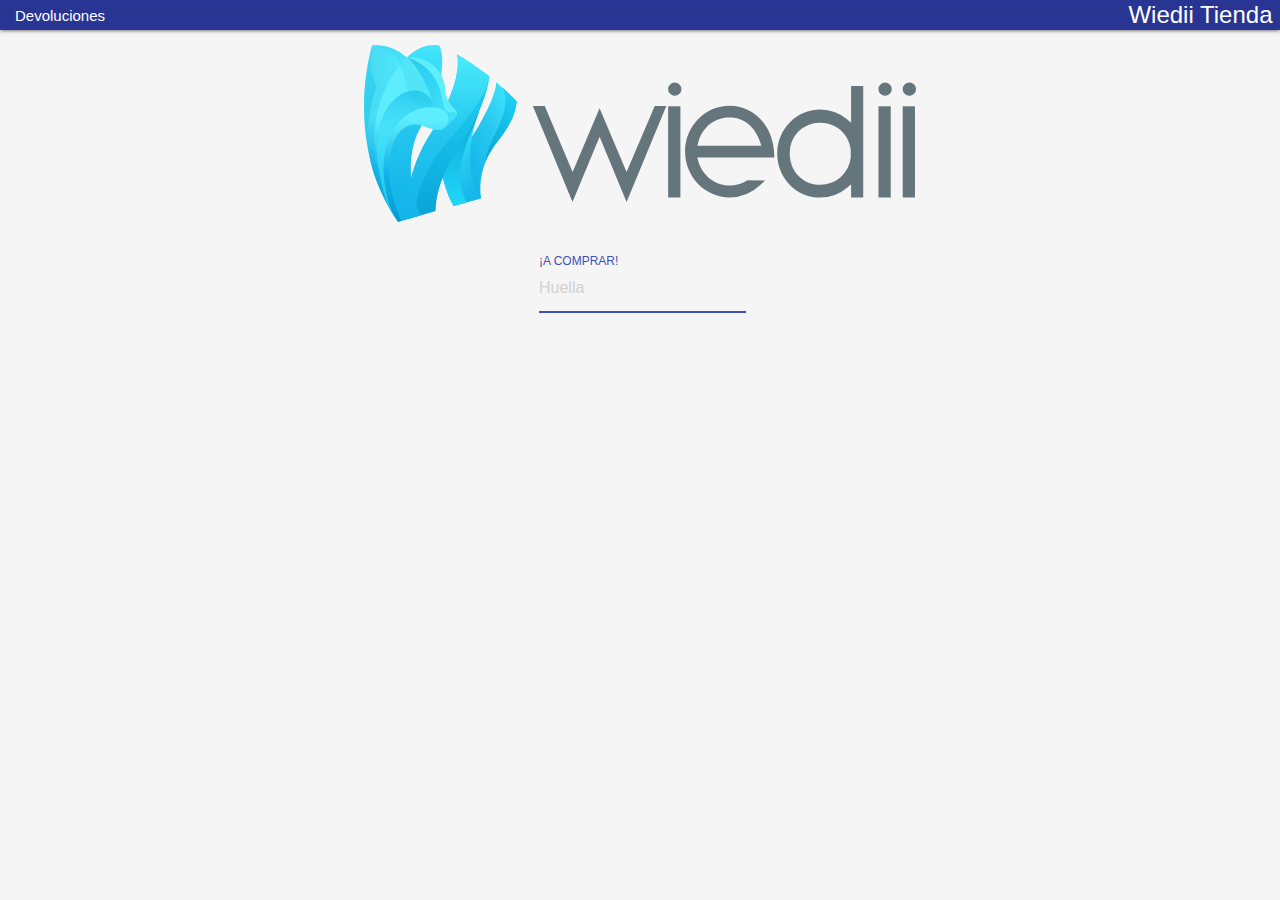
<file: index.html>
<!DOCTYPE html>
<html lang="es">

<head>
  <meta http-equiv="Content-Type" content="text/html; charset=UTF-8" />
  <meta name="viewport" content="width=device-width, initial-scale=1, maximum-scale=1.0, user-scalable=no" />
  <title>Wiedii Tienda</title>

  <!-- CSS  -->
  <link href="css/materialize.css" type="text/css" rel="stylesheet" media="screen" />
  <link href="css/style.css" type="text/css" rel="stylesheet" media="screen" />
  <link rel="icon" href="images/favicon.png" type="image/png" />
</head>

<body class="full-tam grey lighten-4">

  <nav>
    <div class="nav-wrapper indigo darken-3" style="text-align: center;">
      <a href="#" class="right brand-logo" id="logo">Wiedii Tienda</a>
      <ul id="nav-mobile" class="left">
        <li><a href="#" class="waves-effect" id="goReturns">Devoluciones</a></li>
        <li class="flow-text"><a href="#" class="waves-effect" id="name"></a></li>
      </ul>
    </div>
  </nav>

  <!-- :::::::::::::::::::: VIEW Login :::::::::::::::::::: -->
  <div class="section" align="center" id="login">
    <div class="container col s12">
      <div class="row">
        <img src="images/logo.svg" width="60%" height="60%" />
        <br><br>
        <div class="input-field inline">
          <input type="text" placeholder="Huella" id="fingerInit" />
          <label for="fingerInit">¡A COMPRAR!</label>
        </div>
      </div>
    </div>
  </div>
  <!-- :::::::::::::::::::: VIEW END Login :::::::::::::::::::: -->

  <!-- :::::::::::::::::::: VIEW Purchase :::::::::::::::::::: -->
  <div class="section" align="center" id="purchase">
    <div class="container">
      <div class="row">
        <div class="input-field col s3">
          <input type="text" placeholder="Codigo" id="barcode" class="validate" />
          <label for="barcode">CODIGO</label>
        </div>
        <div class="input-field col s6">
          <input type="text" disabled placeholder="Producto" id="product" />
          <label for="product">PRODUCTO</label>
        </div>
        <div class="input-field col s3">
          <input type="number" disabled placeholder="Subtotal" id="subtotal" />
          <label for="subtotal">SUBTOTAL</label>
        </div>
        <div class="input-field col s2">
          <a class="btn-floating waves-effect indigo darken-1" id="decrease">-</a>
        </div>
        <div class="input-field col s2">
          <input type="number" class="center" value="0" id="counter" />
        </div>
        <div class="input-field col s2">
          <a class="btn-floating waves-effect indigo darken-1" id="increase">+</a>
        </div>
        <div class="input-field col s6">
          <input type="number" disabled placeholder="Total" id="total" />
          <label for="total">TOTAL</label>
        </div>
        <div class="input-field col s12">
          <button class=" left waves-effect waves-light red lighten-1 btn" id="logout">
            SALIR
          </button>
          <button class="right waves-effect waves-light teal btn" id="buy">
            COMPRAR
          </button>
        </div>
      </div>
    </div>
  </div>
  <!-- :::::::::::::::::::: VIEW END Purchase :::::::::::::::::::: -->

  <!-- :::::::::::::::::::: VIEW Returns :::::::::::::::::::: -->
  <div class="section" align="center" id="returns">
    <div class="container">
      <div class="row">
        <br><br>
        <div class="input-field col s6 offset-s3" align="center">
          <input type="text" placeholder="Huella" id="fingerReturn" />
          <label for="fingerReturn">Ponga su huella</label>
        </div>
        <div class="col s12" style="margin-top: 11vw;">
          <button class=" left waves-effect waves-light red lighten-1 btn" id="logoutReturn">
            SALIR
          </button>
        </div>
      </div>
    </div>
  </div>
  <!-- :::::::::::::::::::: VIEW END Returns :::::::::::::::::::: -->

  <!-- :::::::::::::::::::: VIEW Table returns :::::::::::::::::::: -->
  <div class="section" align="center" id="tableReturns">
    <div class="container">
      <div class="row" style="margin-bottom: 5px;">
        <div class="col s12">
          <table id="productList" cellpadding="1" cellspacing="1" class="table">
            <thead>
              <tr>
                <th width="30%">Fecha</th>
                <th width="40%">Nombre</th>
                <th width="20%">Precio</th>
                <th width="10%">Acción</th>
              </tr>
            </thead>
            <tbody>
            </tbody>
          </table>
        </div>
      </div>
      <div class="col s12 center text-center">
        <span class="left" id="total_reg"></span>
        <ul class="pagination pager" id="myPager" style="margin-top: 5px; margin-bottom: 5px;"></ul>
      </div>
      <div class="row">
        <div class="col s12">
          <button class=" left waves-effect waves-light red lighten-1 btn" id="logoutTableReturn">
            SALIR
          </button>
        </div>
      </div>
    </div>
  </div>
  <!-- :::::::::::::::::::: VIEW END Table returns :::::::::::::::::::: -->

  <!-- :::::::::::::::::::: VIEW Survey :::::::::::::::::::: -->
  <div class="section" align="left" id="survey">
    <div class="container">
      <div class="row">
        ¿Razón por la que desea devolver el producto?
        <p>
          <label>
            <input class="with-gap surveyRadio" name="surveyRadio" type="radio" value="survey1" checked />
            <span>Producto en mal estado o vencido.</span>
          </label>
        </p>
        <p>
          <label>
            <input class="with-gap surveyRadio" name="surveyRadio" type="radio" value="survey2" />
            <span>Quiero cambiar mi elección.</span>
          </label>
        </p>
        <p>
          <label>
            <input class="with-gap surveyRadio" name="surveyRadio" type="radio" value="survey3" />
            <span>Otra.</span>
          </label>
        </p>
        <div class="col s6">
          <button class=" left waves-effect waves-light red lighten-1 btn" id="backTableReturns">
            VOLVER
          </button>
        </div>
        <div class="col s6">
          <button class=" right waves-effect waves-light teal lighten-1 btn" id="confirmSurvey">
            CONFIRMAR
          </button>
        </div>
      </div>
    </div>
  </div>
  <!-- :::::::::::::::::::: VIEW END Survey :::::::::::::::::::: -->

  <!--  Scripts-->
  <script src="js/jquery.min.js"></script>
  <script src="js/materialize.min.js"></script>
  <script src="js/pagination.js"></script>
  <script src="js/init.js"></script>
</body>

</html>
</file>
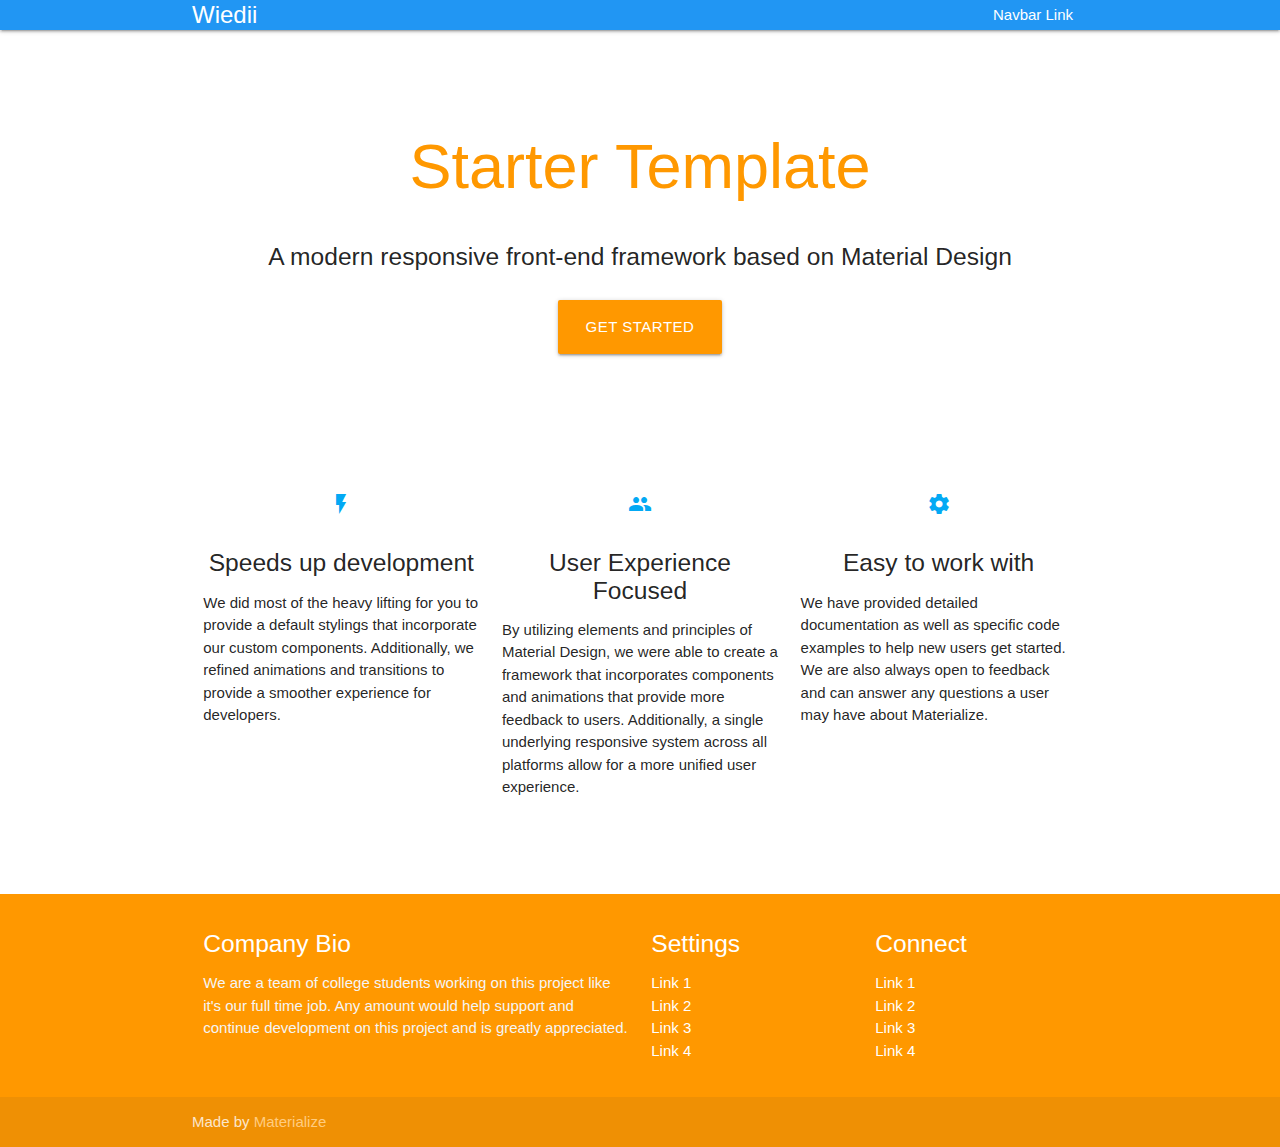
<file: ejemplo.html>
<!DOCTYPE html>
<html lang="en">

<head>
    <meta http-equiv="Content-Type" content="text/html; charset=UTF-8" />
    <meta name="viewport" content="width=device-width, initial-scale=1, maximum-scale=1.0" />
    <title>Wiedii Tienda</title>

    <!-- CSS  -->
    <link href="https://fonts.googleapis.com/icon?family=Material+Icons" rel="stylesheet">
    <link href="css/materialize.css" type="text/css" rel="stylesheet" media="screen,projection" />
    <link href="css/style.css" type="text/css" rel="stylesheet" media="screen,projection" />
</head>

<body>
    <nav class="blue" role="navigation">
        <div class="nav-wrapper container"><a id="logo-container" href="#" class="brand-logo">Wiedii</a>
            <ul class="right hide-on-med-and-down">
                <li><a href="#">Navbar Link</a></li>
            </ul>

            <ul id="nav-mobile" class="sidenav">
                <li><a href="#">Navbar Link</a></li>
            </ul>
            <a href="#" data-target="nav-mobile" class="sidenav-trigger"><i class="material-icons">menu</i></a>
        </div>
    </nav>
    <div class="section no-pad-bot" id="index-banner">
        <div class="container">
            <br><br>
            <h1 class="header center orange-text">Starter Template</h1>
            <div class="row center">
                <h5 class="header col s12 light">A modern responsive front-end framework based on Material Design</h5>
            </div>
            <div class="row center">
                <a href="http://materializecss.com/getting-started.html" id="download-button" class="btn-large waves-effect waves-light orange">Get Started</a>
            </div>
            <br><br>

        </div>
    </div>


    <div class="container">
        <div class="section">

            <!--   Icon Section   -->
            <div class="row">
                <div class="col s12 m4">
                    <div class="icon-block">
                        <h2 class="center light-blue-text"><i class="material-icons">flash_on</i></h2>
                        <h5 class="center">Speeds up development</h5>

                        <p class="light">We did most of the heavy lifting for you to provide a default stylings that incorporate our custom components. Additionally, we refined animations and transitions to provide a smoother experience for developers.</p>
                    </div>
                </div>

                <div class="col s12 m4">
                    <div class="icon-block">
                        <h2 class="center light-blue-text"><i class="material-icons">group</i></h2>
                        <h5 class="center">User Experience Focused</h5>

                        <p class="light">By utilizing elements and principles of Material Design, we were able to create a framework that incorporates components and animations that provide more feedback to users. Additionally, a single underlying responsive system across
                            all platforms allow for a more unified user experience.</p>
                    </div>
                </div>

                <div class="col s12 m4">
                    <div class="icon-block">
                        <h2 class="center light-blue-text"><i class="material-icons">settings</i></h2>
                        <h5 class="center">Easy to work with</h5>

                        <p class="light">We have provided detailed documentation as well as specific code examples to help new users get started. We are also always open to feedback and can answer any questions a user may have about Materialize.</p>
                    </div>
                </div>
            </div>

        </div>
        <br><br>
    </div>

    <footer class="page-footer orange">
        <div class="container">
            <div class="row">
                <div class="col l6 s12">
                    <h5 class="white-text">Company Bio</h5>
                    <p class="grey-text text-lighten-4">We are a team of college students working on this project like it's our full time job. Any amount would help support and continue development on this project and is greatly appreciated.</p>


                </div>
                <div class="col l3 s12">
                    <h5 class="white-text">Settings</h5>
                    <ul>
                        <li><a class="white-text" href="#!">Link 1</a></li>
                        <li><a class="white-text" href="#!">Link 2</a></li>
                        <li><a class="white-text" href="#!">Link 3</a></li>
                        <li><a class="white-text" href="#!">Link 4</a></li>
                    </ul>
                </div>
                <div class="col l3 s12">
                    <h5 class="white-text">Connect</h5>
                    <ul>
                        <li><a class="white-text" href="#!">Link 1</a></li>
                        <li><a class="white-text" href="#!">Link 2</a></li>
                        <li><a class="white-text" href="#!">Link 3</a></li>
                        <li><a class="white-text" href="#!">Link 4</a></li>
                    </ul>
                </div>
            </div>
        </div>
        <div class="footer-copyright">
            <div class="container">
                Made by <a class="orange-text text-lighten-3" href="http://materializecss.com">Materialize</a>
            </div>
        </div>
    </footer>


    <!--  Scripts-->
    <script src="https://code.jquery.com/jquery-2.1.1.min.js"></script>
    <script src="js/materialize.js"></script>
    <script src="js/init.js"></script>

</body>

</html>
</file>
<file: css/style.css>
/* Custom Stylesheet */

/**
 * Use this file to override Materialize files so you can update
 * the core Materialize files in the future
 *
 * Made By MaterializeCSS.com
 */

html {
  overflow: hidden;
}

.full-tam {
  height: 90vh;
  width: 100%;
  min-height: 263px;
  min-width: 408px;
}

/* Disminuir tamaño del nav */

nav {
  height: 30px;
  line-height: 30px;
}

nav i, nav [class^="mdi-"], nav [class*="mdi-"], nav i.material-icons {
  height: 30px;
  line-height: 30px;
}

nav .button-collapse i {
  height: 30px;
  line-height: 30px;
}

nav .brand-logo {
  font-size: 1.6rem;
}

@media only screen and (min-width: 601px) {
  nav, nav .nav-wrapper i, nav a.button-collapse, nav a.button-collapse i {
    height: 30px;
    line-height: 30px;
  }
}

.input-field input[type=text]:focus+label, .materialize-textarea:focus:not([readonly])+label {
  color: #3f51b5 !important;
}

.input-field input[type=text]:focus, .materialize-textarea:focus:not([readonly]) {
  border-bottom: 1px solid #3f51b5 !important;
  box-shadow: 0 1px 0 0 #3f51b5 !important;
}

/* valid color */
.input-field input[type=text].valid {
  border-bottom: 1px #9fa8da  ;
  box-shadow: 0 1px 0 0 #9fa8da  ;
}

td, th {
  padding: 4px 4px;
  display: table-cell;
  text-align: left;
  vertical-align: middle;
  border-radius: 2px;
}
</file>
